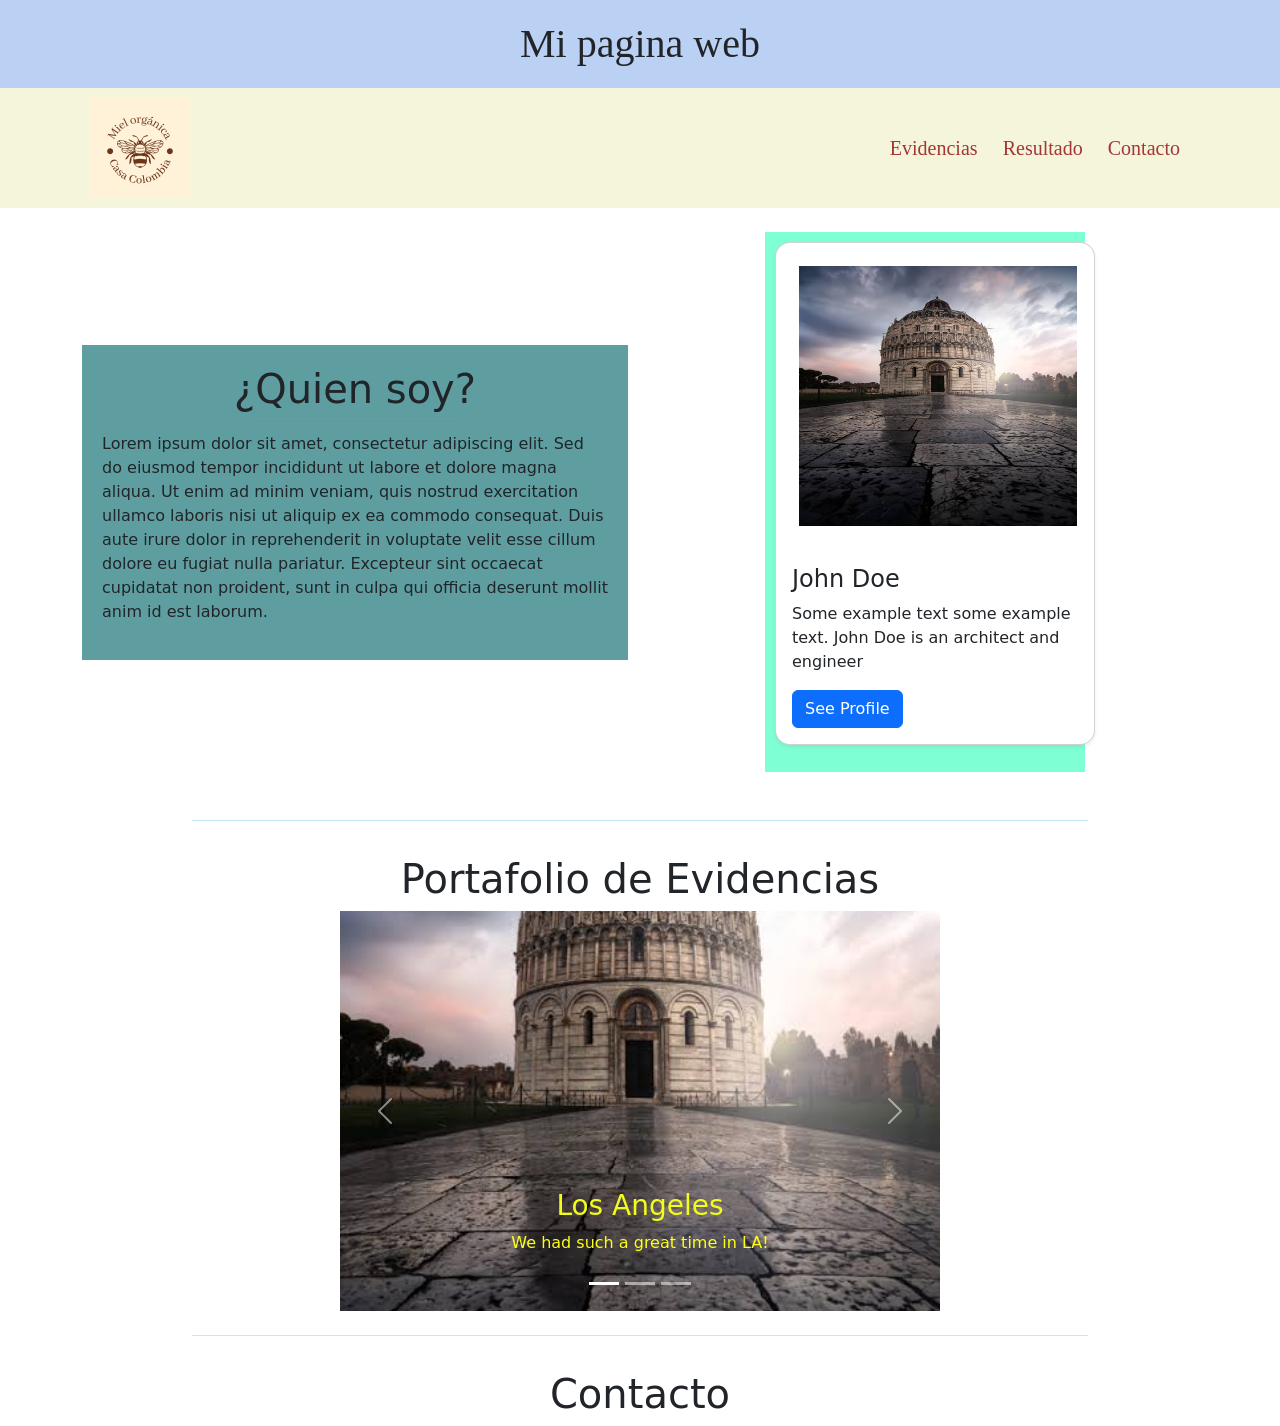
<file: index.html>
<!DOCTYPE html>
<html lang="en">
<head>
    <meta charset="UTF-8">
    <meta name="viewport" content="width=device-width, initial-scale=1.0">
    <title>Document</title>
    <link href="https://cdn.jsdelivr.net/npm/bootstrap@5.3.3/dist/css/bootstrap.min.css" rel="stylesheet">
    
    <link rel="stylesheet" href="style.css">
</head>
<body>
    <header ><h1>Mi pagina web</h1></header>
    <nav>
        <img src="Imagenes/imglog/log1.jpg" alt="logotipo1">

        <div>
            <a href="seccionevidencia/index2.html">Evidencias</a>
            <a href="">Resultado</a>
            <a href="index.html">Contacto</a>
        </div>
        
    </nav>

<main class="container my-4">
    <!-- Fila principal que divide en dos columnas de forma responsiva -->
    <div class="row align-items-center">
        
        <!-- Columna de la izquierda (Texto "¿Quién soy?") -->
        <div class="col-12 col-lg-6 mb-4 mb-lg-0">
            <section>
                <h1>¿Quien soy?</h1>
                <hr class="linea-decorativa">
                <p>
                    Lorem ipsum dolor sit amet, consectetur adipiscing elit. Sed do eiusmod tempor incididunt ut labore et dolore magna aliqua.
                    Ut enim ad minim veniam, quis nostrud exercitation ullamco laboris nisi ut aliquip ex ea commodo consequat. 
                    Duis aute irure dolor in reprehenderit in voluptate velit esse cillum dolore eu fugiat nulla pariatur.
                    Excepteur sint occaecat cupidatat non proident, sunt in culpa qui officia deserunt mollit anim id est laborum.
                </p>
            </section>
        </div>

        <!-- Columna de la derecha (La Card) -->
        <div class="col-12 col-lg-6 d-flex justify-content-center">
            <aside>
                <!-- Quitamos el style="width:400px" fijo para que la card se adapte a la columna -->
                <div class="card shadow-sm" style="width: 100%; max-width: 380px;">
                    <img class="card-img-top" src="Imagenes/imglog/img1.jpg" alt="Card image">
                    <div class="card-body">
                      <h4 class="card-title">John Doe</h4>
                      <p class="card-text">Some example text some example text. John Doe is an architect and engineer</p>
                      <a href="#" class="btn btn-primary">See Profile</a>
                    </div>
                </div>
            </aside>
        </div>

    </div>
</main>
    <br>
        <hr class="linea-decorativa2">
    <br>
    <h1>Portafolio de Evidencias</h1>

    <!-- Carousel -->
<div id="demo" class="carousel slide" data-bs-ride="carousel">

  <!-- Indicators/dots -->
  <div class="carousel-indicators">
    <button type="button" data-bs-target="#demo" data-bs-slide-to="0" class="active"></button>
    <button type="button" data-bs-target="#demo" data-bs-slide-to="1"></button>
    <button type="button" data-bs-target="#demo" data-bs-slide-to="2"></button>
  </div>

  <!-- The slideshow/carousel -->
  <div class="carousel-inner">
    <div class="carousel-item active">
      <img src="Imagenes/imglog/img1.jpg" alt="Los Angeles" class="d-block" style="width:100%">
      <div class="carousel-caption">
        <h3>Los Angeles</h3>
        <p>We had such a great time in LA!</p>
      </div>
    </div>
    <div class="carousel-item">
      <img src="Imagenes/imglog/log1.jpg" alt="Chicago" class="d-block" style="width:100%">
      <div class="carousel-caption">
        <h3>Chicago</h3>
        <p>Thank you, Chicago!</p>
      </div> 
    </div>
    <div class="carousel-item">
      <img src="Imagenes/imglog/img1.jpg" alt="New York" class="d-block" style="width:100%">
      <div class="carousel-caption">
        <h3>New York</h3>
        <p>We love the Big Apple!</p>
      </div>  
    </div>
  </div>

  <!-- Left and right controls/icons -->
  <button class="carousel-control-prev" type="button" data-bs-target="#demo" data-bs-slide="prev">
    <span class="carousel-control-prev-icon"></span>
  </button>
  <button class="carousel-control-next" type="button" data-bs-target="#demo" data-bs-slide="next">
    <span class="carousel-control-next-icon"></span>
  </button>
</div>

    <br>
        <hr class="linea-decorativa2">
    <br>
    <footer><h1>Contacto</h1></footer>

    <script src="script.js"></script>

    <script src="https://cdn.jsdelivr.net/npm/bootstrap@5.3.3/dist/js/bootstrap.bundle.min.js"></script>
</body>
</html>
</file>
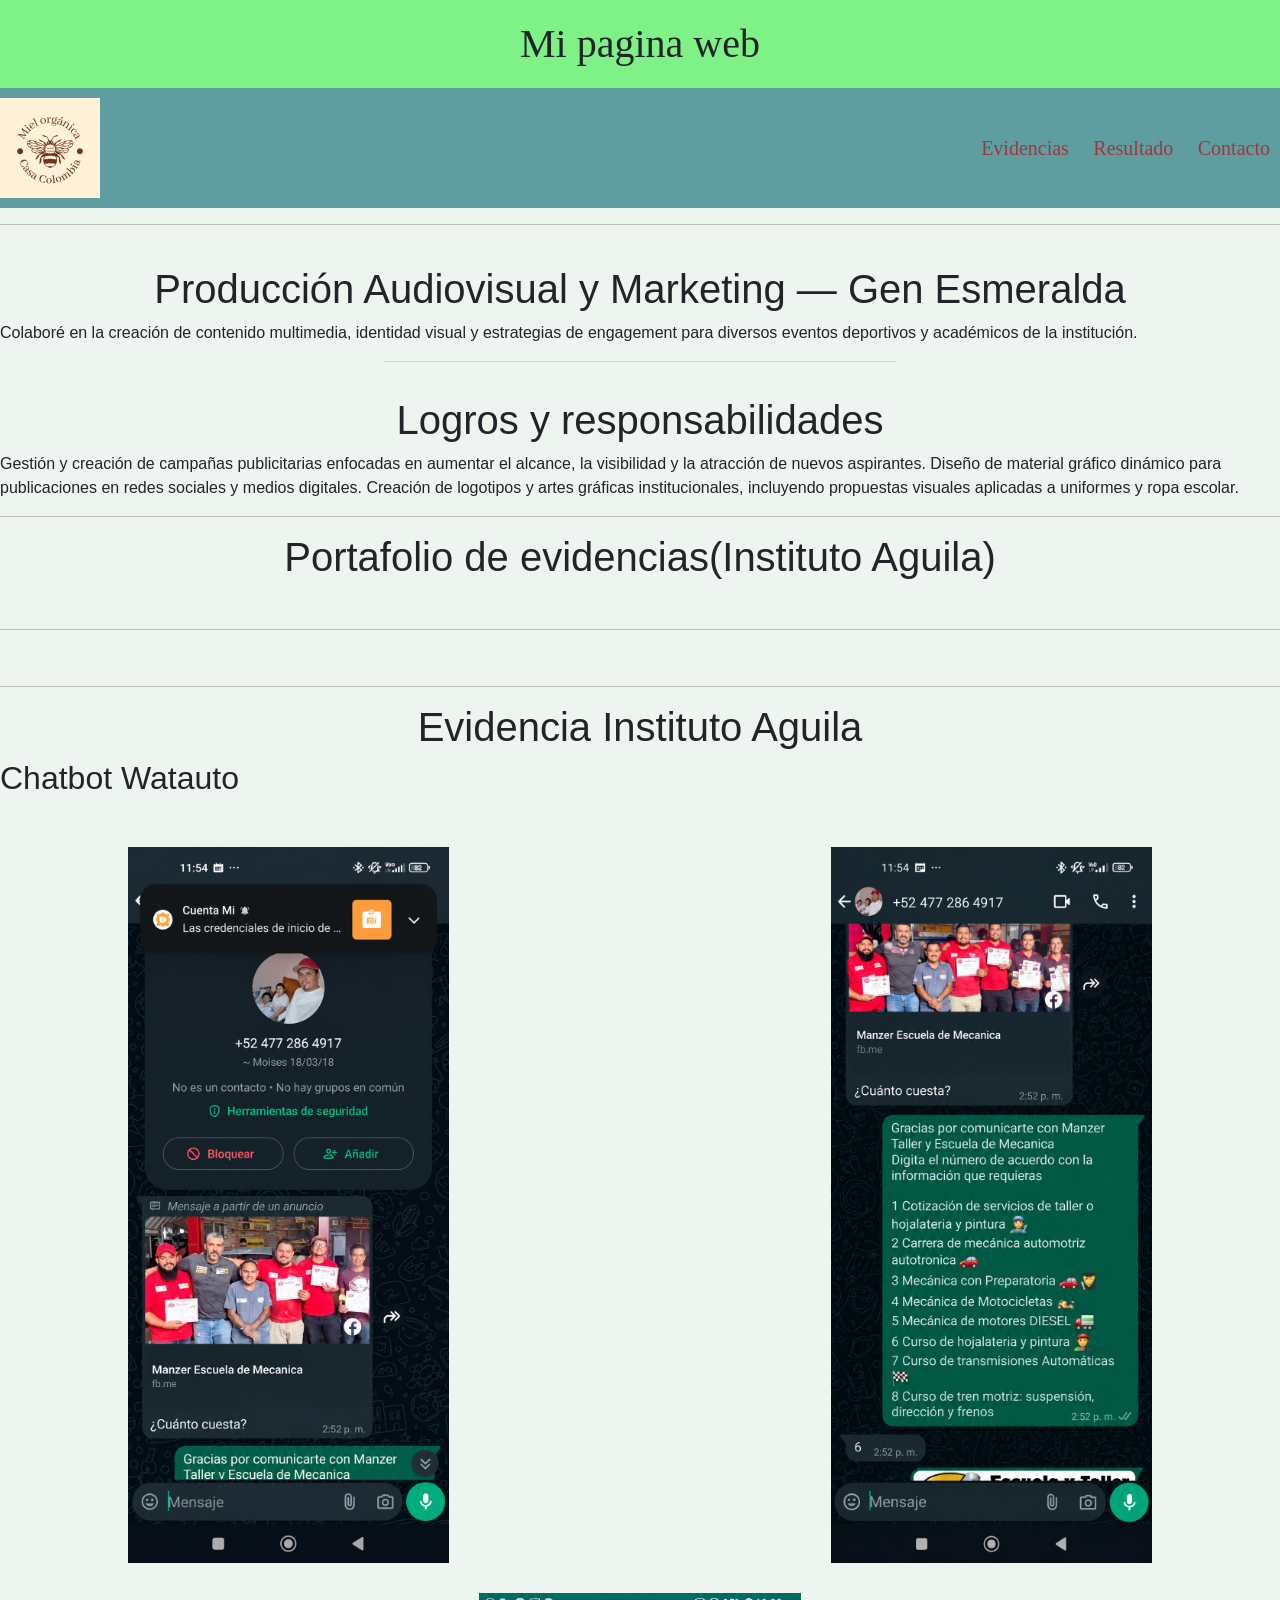
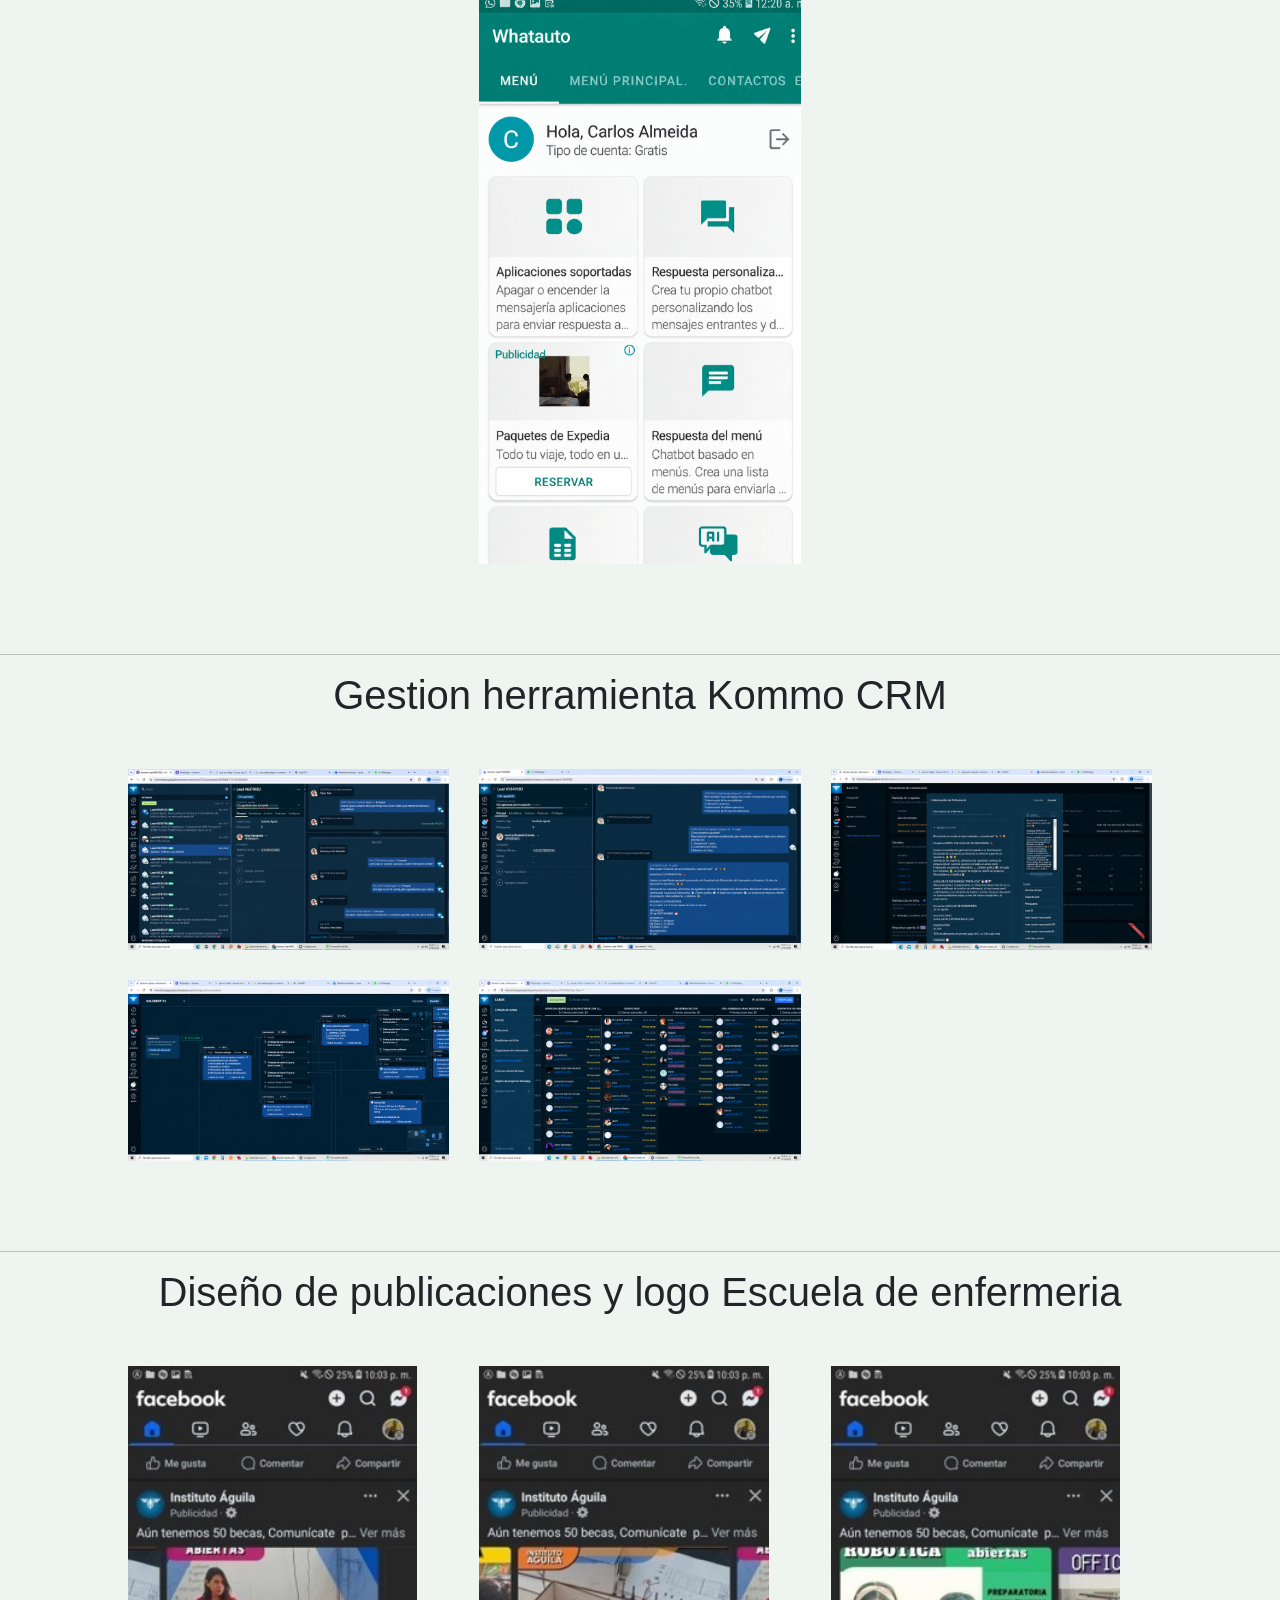
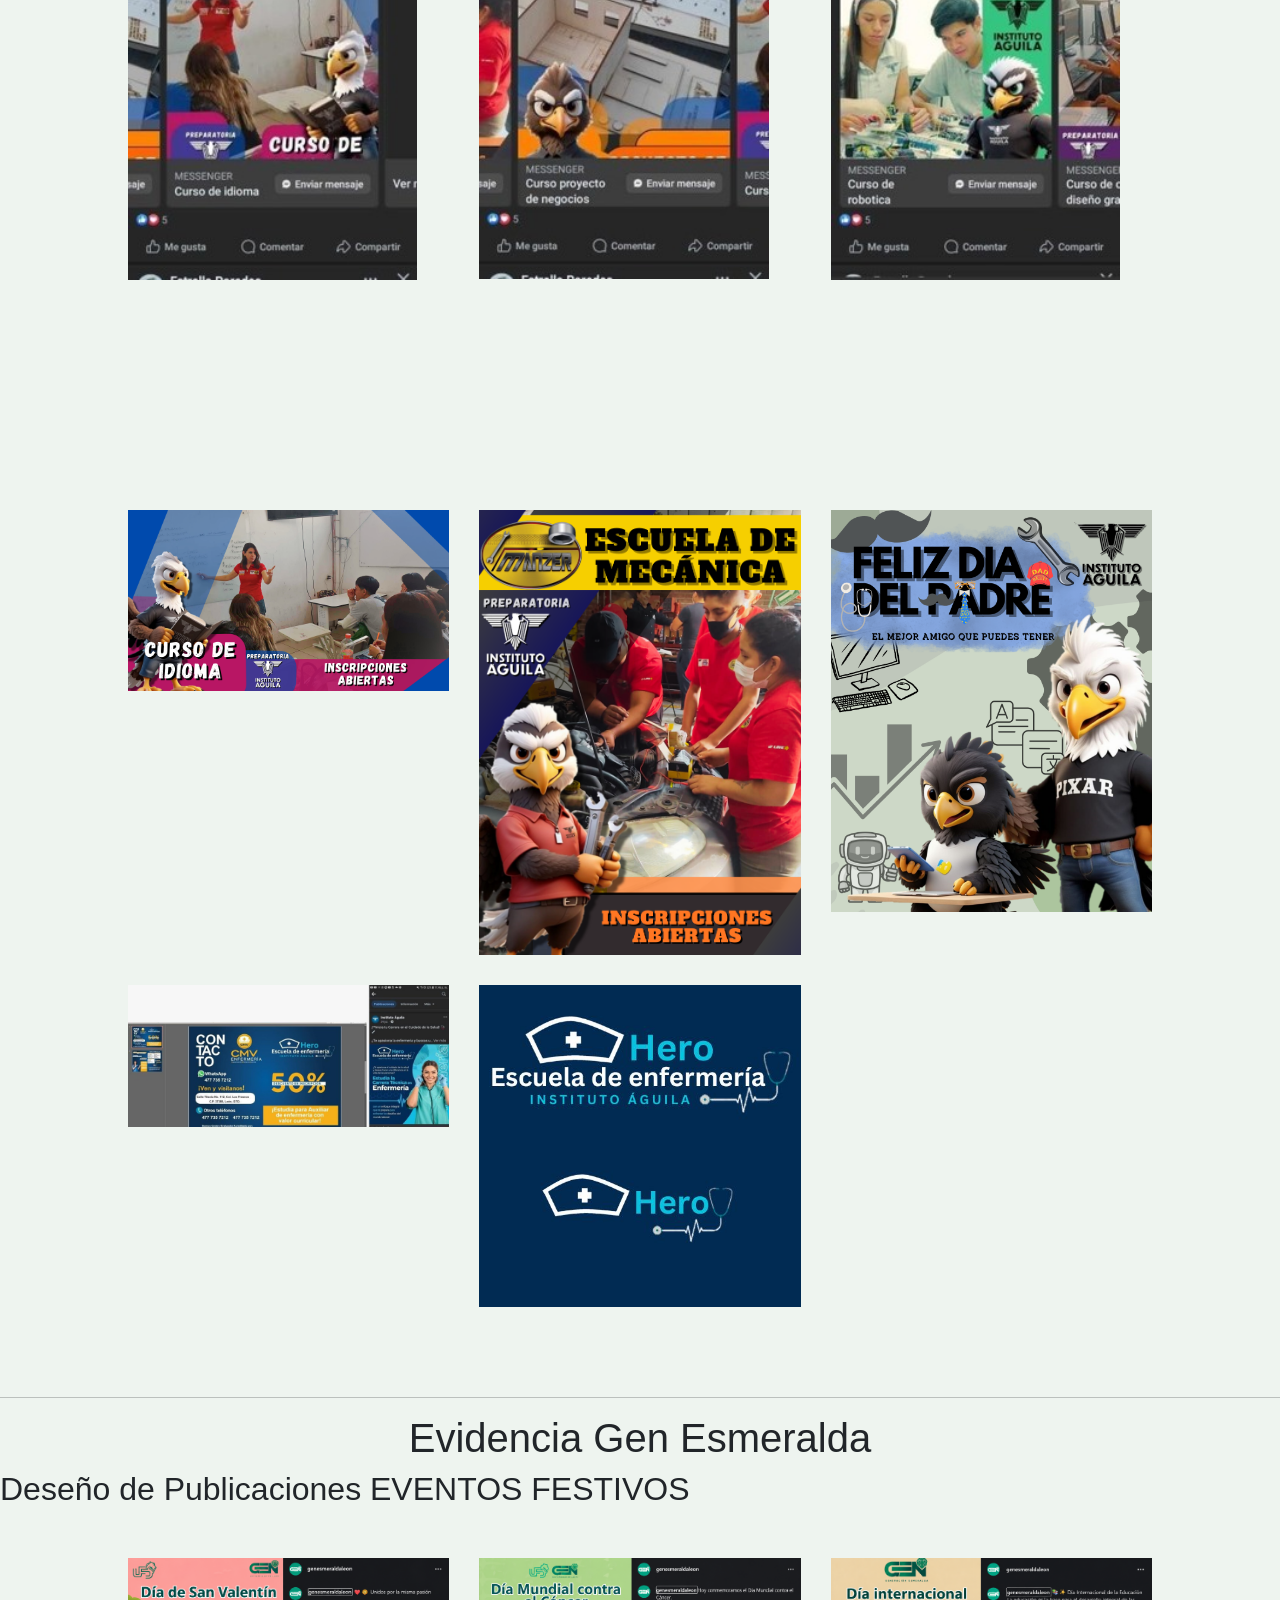
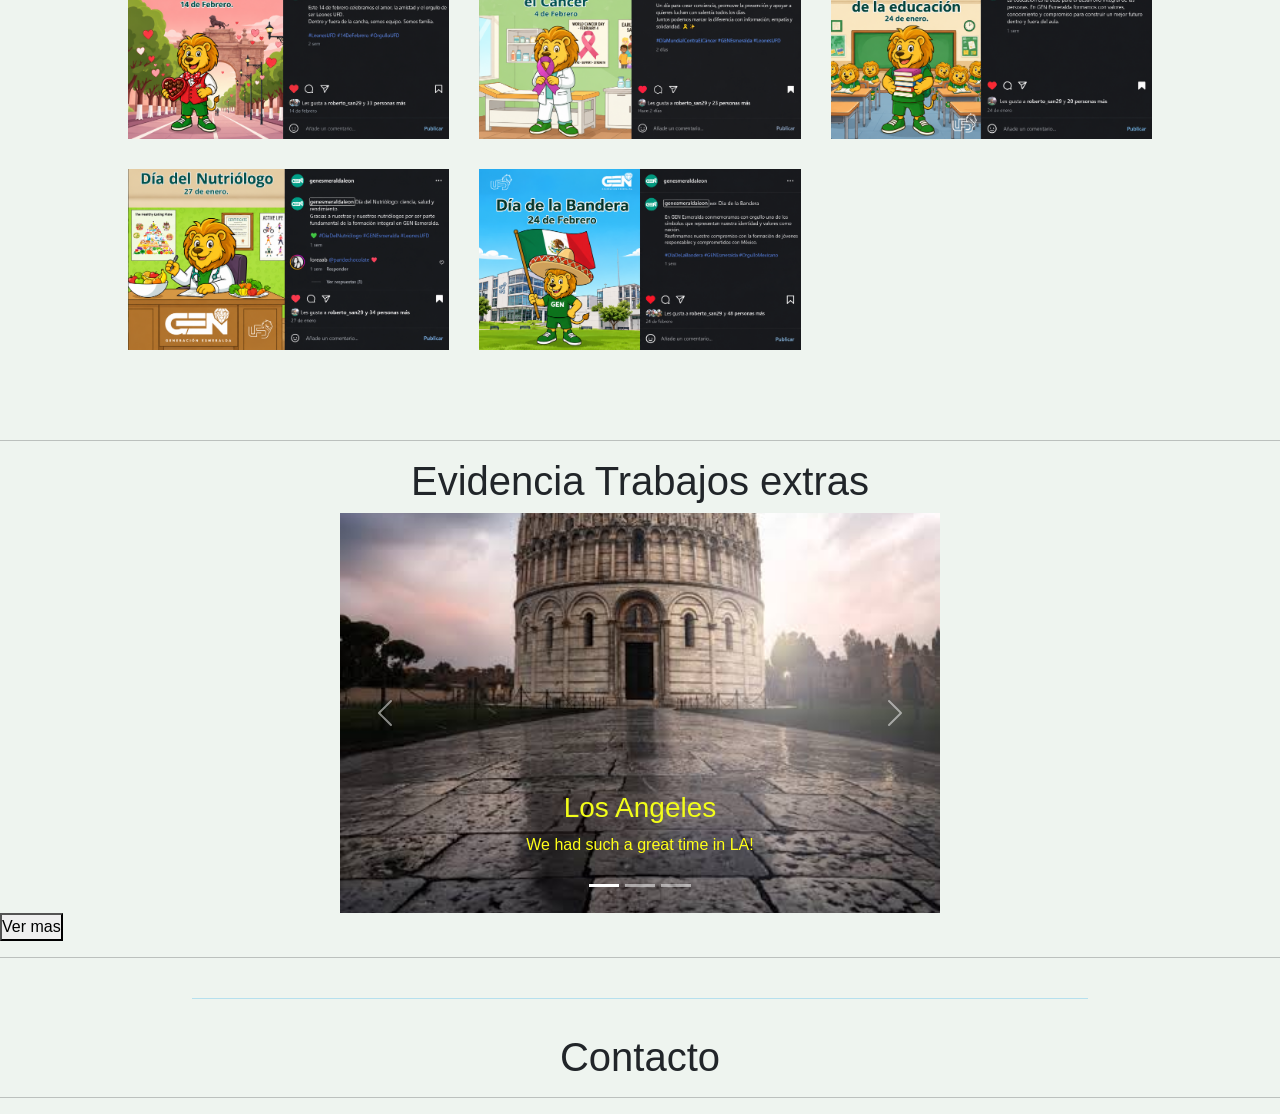
<file: seccionevidencia/index2.html>
<!DOCTYPE html>
<html lang="en">
<head>
    <meta charset="UTF-8">
    <meta name="viewport" content="width=device-width, initial-scale=1.0">
    <title>Document</title>
    <link href="https://cdn.jsdelivr.net/npm/bootstrap@5.3.3/dist/css/bootstrap.min.css" rel="stylesheet">
    <link rel="stylesheet" href="style2.css">
</head>
<body>
    <header ><h1 class="cabeza">Mi pagina web</h1></header>
    <nav>
        <img src="../Imagenes/imglog/log1.jpg" alt="logotipo1">

        <div>
            <a href="">Evidencias</a>
            <a href="">Resultado</a>
            <a href="../index.html">Contacto</a>
        </div>
        
    </nav>
<hr>
<main class="contenedor1">
    <section >
        <br>
        <h1>Producción Audiovisual y Marketing — Gen Esmeralda</h1>
        <p> Colaboré en la creación de contenido multimedia, identidad visual y estrategias de engagement para diversos eventos deportivos y académicos de la institución.</p>
        
        <hr class="linea-decorativa">
        <br>
        <h1>Logros y responsabilidades</h1>
        <p>
            Gestión y creación de campañas publicitarias enfocadas en aumentar el alcance, la visibilidad y la atracción de nuevos aspirantes.
            Diseño de material gráfico dinámico para publicaciones en redes sociales y medios digitales.
            Creación de logotipos y artes gráficas institucionales, incluyendo propuestas visuales aplicadas a uniformes y ropa escolar.
        </p>
        
    </section>
<hr>
    <aside>
      <h1>Portafolio de evidencias(Instituto Aguila)</h1>
    </aside>
</main>
    <br>
        <hr>
    <br>
<hr>
<section>
  <!-- Contenedor de la vista de pantalla completa (Modal) -->
    <div class="full-img" id="fullImgBox">
        <img src="../Imagenes/imglog/log1.jpg" id="fullImg"><button onclick="alert('Informacion sobre la primer ejemplo de evidencia del Instituto Aguila!')">Leer mas</button>
        <span onclick="closeImg()">&#x2715;</span>
    </div>

    <!-- Título de la galería 1 -->
    <h1><span>Evidencia Instituto Aguila</span></h1>
    <h2>Chatbot Watauto</h2>

    <!-- Contenedor principal de la galería de imágenes -->
    <div class="img-gallery">
        <img src="../Imagenes/evidencesIA/img1.png" onclick="openFullImg(this.src)" >
          <object></object>

        <img src="../Imagenes/evidencesIA/img3.png" onclick="openFullImg(this.src)" >
            <object></object>

        <img src="../Imagenes/evidencesIA/img2.png" onclick="openFullImg(this.src)" >

      



    </div>
    <br>
    <!--
    <div class="contenedor-video">
    <iframe width="560" height="315" src="https://www.youtube.com/embed/eE6AWlYPj_8?si=BuyLlF7VaMGmmLel" title="YouTube video player" frameborder="0" allow="accelerometer; autoplay; clipboard-write; encrypted-media; gyroscope; picture-in-picture; web-share" referrerpolicy="strict-origin-when-cross-origin" allowfullscreen></iframe>
</div>
-->

    <hr>

    <div class="full-img" id="fullImgBox2">
        <img src="../Imagenes/imglog/log1.jpg" id="fullImg2"><button onclick="alert('En esta GALERIA se muestra evidencia de lo realizado con respecto al carrucel de 5 materias como promocion del Instituto aguila como lo es <h1>Logros y responsabilidades</h1>!')">Leer mas</button>
        <span onclick="closeImg2()">X</span>
    </div>

    <!-- Título de la galería 2 -->
    <h1><span>Gestion herramienta Kommo CRM</span></h1>

    <!-- Contenedor principal de la galería de imágenes -->
    <div class="img-gallery">
        <img src="../Imagenes/evidencesIA/img4.png" onclick="openFullImg(this.src)" >

        <img src="../Imagenes/evidencesIA/img5.png" onclick="openFullImg(this.src)" >

        <img src="../Imagenes/evidencesIA/img6.png" onclick="openFullImg(this.src)" >

        <img src="../Imagenes/evidencesIA/img7.png" onclick="openFullImg(this.src)" >
        
        <img src="../Imagenes/evidencesIA/img8.png" onclick="openFullImg(this.src)" >
    </div>
<br>
<!--
    <div class="contenedor-video">
    <iframe width="560" height="315" src="https://www.youtube.com/embed/HYutI_oVNaY?si=4a-HLDiAW8icSiJo" title="YouTube video player" frameborder="0" allow="accelerometer; autoplay; clipboard-write; encrypted-media; gyroscope; picture-in-picture; web-share" referrerpolicy="strict-origin-when-cross-origin" allowfullscreen></iframe>
</div>
-->
<!-- jiosdlcihaslkh -->
<hr>


<div class="full-img" id="fullImgBox2">
        <img src="../Imagenes/imglog/log1.jpg" id="fullImg2"><button onclick="alert('En esta GALERIA se muestra evidencia de lo realizado con respecto al carrucel de 5 materias como promocion del Instituto aguila como lo es <h1>Logros y responsabilidades</h1>!')">Leer mas</button>
        <span onclick="closeImg2()">X</span>
    </div>

    <!-- Título de la galería 3 -->
    <h1><span>Diseño de publicaciones y logo Escuela de enfermeria</span></h1>

    <!-- Contenedor principal de la galería de imágenes -->
     <div class="img-gallery2">
        <img src="../Imagenes/evidencesIA/img10.jpeg" >
        <img src="../Imagenes/evidencesIA/img11.jpeg" >
        <img src="../Imagenes/evidencesIA/img12.jpeg" >
        <object data="" type=""></object>
        
    </div>

    <div class="img-gallery">
        <img src="../Imagenes/evidencesIA/img14.png" onclick="openFullImg(this.src)">
      <img src="../Imagenes/evidencesIA/img15.png" onclick="openFullImg(this.src)">
      <img src="../Imagenes/evidencesIA/img16.png" onclick="openFullImg(this.src)">
        <img src="../Imagenes/evidencesIA/img13.jpeg" onclick="openFullImg(this.src)" >
        <img src="../Imagenes/evidencesIA/Hero.jpg" onclick="openFullImg(this.src)" >
    </div>

    
      
<br>

<!--
    <div class="contenedor-video">
    <iframe width="560" height="315" src="https://www.youtube.com/embed/HYutI_oVNaY?si=4a-HLDiAW8icSiJo" title="YouTube video player" frameborder="0" allow="accelerometer; autoplay; clipboard-write; encrypted-media; gyroscope; picture-in-picture; web-share" referrerpolicy="strict-origin-when-cross-origin" allowfullscreen></iframe>
</div>
-->
<hr>

<div class="full-img" id="fullImgBox2">
        <img src="../Imagenes/imglog/log1.jpg" id="fullImg2"><button onclick="alert('En esta GALERIA se muestra evidencia de lo realizado con respecto al carrucel de 5 materias como promocion del Instituto aguila como lo es <h1>Logros y responsabilidades</h1>!')">Leer mas</button>
        <span onclick="closeImg2()">X</span>
    </div>

    <!-- Título de la galería 4 -->
    <h1><span>Evidencia Gen Esmeralda</span></h1>
     <h2>Deseño de Publicaciones EVENTOS FESTIVOS</h2>

    <!-- Contenedor principal de la galería de imágenes -->
    <div class="img-gallery">
        <img src="../Imagenes/evidenciaGE/img1.png" onclick="openFullImg2(this.src)" >

        <img src="../Imagenes/evidenciaGE/img2.png" onclick="openFullImg2(this.src)" >

        <img src="../Imagenes/evidenciaGE/img3.png" onclick="openFullImg2(this.src)" >

        <img src="../Imagenes/evidenciaGE/img4.png" onclick="openFullImg2(this.src)" >

        <img src="../Imagenes/evidenciaGE/img5.png" onclick="openFullImg2(this.src)" >

    </div>

  
<br>

<!--
    <div class="contenedor-video">
    <iframe width="560" height="315" src="https://www.youtube.com/embed/HYutI_oVNaY?si=4a-HLDiAW8icSiJo" title="YouTube video player" frameborder="0" allow="accelerometer; autoplay; clipboard-write; encrypted-media; gyroscope; picture-in-picture; web-share" referrerpolicy="strict-origin-when-cross-origin" allowfullscreen></iframe>
</div>

-->

<hr>

<h1><span>Evidencia Trabajos extras</span></h1>
<!-- Contenedor principal de la galería de imágenes 5-->
<!--
    
    <div class="contenedor-video">
    <iframe  width="560" height="315" src="https://www.youtube.com/embed/eE6AWlYPj_8?si=BuyLlF7VaMGmmLel" title="YouTube video player" frameborder="0" allow="accelerometer; autoplay; clipboard-write; encrypted-media; gyroscope; picture-in-picture; web-share" referrerpolicy="strict-origin-when-cross-origin" allowfullscreen></iframe>
</div>
<br>
<div class="contenedor-video">
   <iframe width="560" height="315" src="https://www.youtube.com/embed/tC3IyPVjLCo?si=bO6mg_m16NSCRP7o" title="YouTube video player" frameborder="0" allow="accelerometer; autoplay; clipboard-write; encrypted-media; gyroscope; picture-in-picture; web-share" referrerpolicy="strict-origin-when-cross-origin" allowfullscreen></iframe>
</div>
-->

<!-- CARRUSEL DE EVIDENCIAS-->
 <div id="demo" class="carousel slide" data-bs-ride="carousel">

  <!-- Indicators/dots -->
  <div class="carousel-indicators">
    <button type="button" data-bs-target="#demo" data-bs-slide-to="0" class="active"></button>
    <button type="button" data-bs-target="#demo" data-bs-slide-to="1"></button>
    <button type="button" data-bs-target="#demo" data-bs-slide-to="2"></button>
  </div>

  <!-- The slideshow/carousel -->
  <div class="carousel-inner">
    <div class="carousel-item active">
      <img src="../Imagenes/imglog/img1.jpg" alt="Los Angeles" class="d-block" style="width:100%">
      <div class="carousel-caption">
        <h3>Los Angeles</h3>
        <p>We had such a great time in LA!</p>
      </div>
    </div>
    <div class="carousel-item">
      <img src="../Imagenes/evidenciaGE/img2.png" alt="Chicago" class="d-block" style="width:100%">
      <div class="carousel-caption">
        <h3>Chicago</h3>
        <p>Thank you, Chicago!</p>
      </div> 
    </div>
    <div class="carousel-item">
      <img src="../Imagenes/evidencesIA/img5.png" alt="New York" class="d-block" style="width:100%">
      <div class="carousel-caption">
        <h3>New York</h3>
        <p>We love the Big Apple!</p>
      </div>  
    </div>
  </div>

  <!-- Left and right controls/icons -->
  <button class="carousel-control-prev" type="button" data-bs-target="#demo" data-bs-slide="prev">
    <span class="carousel-control-prev-icon"></span>
  </button>
  <button class="carousel-control-next" type="button" data-bs-target="#demo" data-bs-slide="next">
    <span class="carousel-control-next-icon"></span>
  </button>
</div>
<BUTTon>Ver mas</BUTTon>
    <!-- ldhcskncs -->
  
</section>
<hr>
    <br>
        <hr class="linea-decorativa2">
    <br>
    <footer><h1>Contacto</h1></footer>
    <script src="script2.js"></script>
    <script src="https://cdn.jsdelivr.net/npm/bootstrap@5.3.3/dist/js/bootstrap.bundle.min.js"></script>

<hr>
</body>
</html>
</file>
<file: style.css>
header h1 {
    background-color: #bbd1f4;
    text-align: center;      /* Centra el texto correctamente */
    margin: 0;               /* O el margen que prefieras */
    padding: 20px;           /* Un padding normal y equilibrado */
    font-family: fantasy;
    font-weight: 200;
}
/* --------------------------------------------*/
nav{
    background-color: beige;
    display: flex;
    align-items: center;
    justify-content: space-between;
    padding: 10px 90px;
}

nav img {
    width: 100px;
    height: 100px;
    object-fit: contain; /*sirve para que no se deforme la imagen */
}

nav a {
    color:rgb(163, 54, 54);
    text-decoration: none;
    font-weight: 500;
    font-family :fantasy;
    font-size: 20px;
    transition: color 0.3s ease;
    padding: 11px 10px;
}
nav a:hover {
    color: #3B82F6; /* Al pasar el mouse, cambiará de negro a azul de forma gradual en 0.9 segundos */
}

nav div{
    background-color: none;
}
/* --------------------------------------------*/
aside{
    background-color: aquamarine;
    height: 540px;
    width: 320px;
}

aside img {
    width: 320px;
    height: 480px;
    margin: 1%;
}
/*
.contenedor1{
    display: flex;
    justify-content:space-between; 
    gap: 10px;                 
    padding: 20px;
    text-align: center;
}
*/
section{
    background-color: cadetblue;
    padding: 20px;
}

.linea-decorativa {
    border: none;
    height: 1px;
    background-color: #0EA5E9; /* Color azul estilo turquesa */
    width: 40%;                /* Ancho parcial para que se vea elegante y corta */
    margin: 0 auto 10px auto;  /* Centra la línea horizontalmente y deja espacio abajo */
}
/* --------------------------------------------*/
.linea-decorativa2 {
    border: none;
    height: 1px;
    background-color: #0EA5E9; /* Color azul estilo turquesa */
    width: 70%;                /* Ancho parcial para que se vea elegante y corta */
    margin: 0 auto 10px auto;  /* Centra la línea horizontalmente y deja espacio abajo */
}

h1{
    text-align: center;
}

/* Limita el ancho máximo de todo el carrusel en la pantalla */
.carousel {
    max-width: 600px;  /* Puedes cambiar este valor (ej. 500px, 800px) según lo que prefieras */
    margin: 0 auto;    /* Esto centra el carrusel automáticamente */
}

/* Controla la altura fija de las imágenes dentro del carrusel */
.carousel-inner img {
    height: 400px;     /* Ajusta los píxeles de alto que quieras que tengan */
    object-fit: cover; /* Evita que la imagen se estire o deforme, recortando los excedentes con elegancia */
}
.carousel-item h3{
    color: rgb(242, 253, 26);
}
.carousel-item p{
    color: rgb(255, 255, 24);
}

.card {
    max-width: 350px;  /* Controlas el ancho de la tarjeta */
    border-radius: 15px; /* Redondeas las esquinas */
    overflow: hidden;
    margin: 10px; /* El "auto" a los lados empuja la tarjeta exactamente hacia el centro */
}

.card img {
    height: 300px;   
    padding: 20px;  /* Controlas la altura de la imagen de la tarjeta */
}

@media (max-width: 768px) {
    h1 {
        font-size: 24px; /* Hacemos el título más pequeño en móviles */
    }
}
</file>
<file: seccionevidencia/style2.css>
/* Header*/
.cabeza{
    background-color: #7ef286;
    text-align: center;
    margin: 0;               /* O el margen que prefieras */
    padding: 20px;
    font-family: fantasy;
    font-weight: 200;
}

nav {
    background-color: cadetblue;
    padding: 10px 0px;
    display: flex;
    align-items: center;
    justify-content: space-between;
}

nav img{
    width: 100px;
    height: 100px;
    object-fit: contain;
}

nav a {
    color:rgb(163, 54, 54);
    text-decoration: none;
    font-weight: 500;
    font-family :fantasy;
    font-size: 20px;
    transition: color 0.3s ease;
    padding: 11px 10px;
}
nav a:hover {
    color: #3B82F6; /* Al pasar el mouse, cambiará de negro a azul de forma gradual en 0.9 segundos */
}

nav div{
    background-color: none;
}


/* Galerria*/
* {
    margin: 0;
    padding: 0;
    box-sizing: border-box;
}

body {
    background: #eef4ef;
    font-family: sans-serif;
}

/* Estilos del Título principal */



/* Contenedor de la Galería (Grid) */
.img-gallery {
    width: 80%;
    margin: 50px auto;
    display: grid;
    grid-template-columns: repeat(auto-fit, minmax(240px, 1fr));
    gap: 30px;
}

.img-gallery img {
    width: 100%;
    cursor: pointer;
    transition: transform 1s;
}

/* Efecto hover en las imágenes */
.img-gallery img:hover{
    transform: scale(1.2);
}

/* Contenedor Modal de Pantalla Completa */
.full-img {
    width: 100%;
    height: 100vh;
    background: rgba(0, 0, 0, 0.9);
    position: fixed;
    top: 0;
    left: 0;
    display: none; /* Se activa con JavaScript */
    justify-content: center;
    align-items: center;
    z-index: 99;
}


.full-img img {
    width: 90%;
    max-width: 600px;
}

/* Botón de cierre (X) en el modal */
.full-img span {
    position: absolute;
    top: 5%;
    right: 5%;
    font-size: 30px;
    color: #fff;
    cursor: pointer;
}

.contenedor-video {
    display: flex;
    justify-content: center; /* Centra el video horizontalmente */
    align-items: center;     /* Centra verticalmente si hay altura fija */
    width: 100%;
    margin: 20px 0;          /* Espaciado arriba y abajo */
}




/* Media Queries para diseño responsivo */
@media (max-width: 600px) {
  .flex-container {
    flex-direction: column;
  }
}

/* Galerria*/
div img{
    width: 900px;
}

div button{
    background-color: #7ef286;
}

.img-gallery2 {
    width: 80%;
    margin: 50px auto;
    display: grid;
    grid-template-columns: repeat(auto-fit, minmax(240px, 1fr));
    gap: 30px;
}

.img-gallery2 img {
    width: 90%;
    cursor: pointer;
    transition: transform 1s;
}
/* CARRUCEL*/
.linea-decorativa {
    border: none;
    height: 1px;
    background-color: #0EA5E9; /* Color azul estilo turquesa */
    width: 40%;                /* Ancho parcial para que se vea elegante y corta */
    margin: 0 auto 10px auto;  /* Centra la línea horizontalmente y deja espacio abajo */
}
/* --------------------------------------------*/
.linea-decorativa2 {
    border: none;
    height: 1px;
    background-color: #0EA5E9; /* Color azul estilo turquesa */
    width: 70%;                /* Ancho parcial para que se vea elegante y corta */
    margin: 0 auto 10px auto;  /* Centra la línea horizontalmente y deja espacio abajo */
}

h1{
    text-align: center;
}

/* Limita el ancho máximo de todo el carrusel en la pantalla */
.carousel {
    max-width: 600px;  /* Puedes cambiar este valor (ej. 500px, 800px) según lo que prefieras */
    margin: 0 auto;    /* Esto centra el carrusel automáticamente */
}

/* Controla la altura fija de las imágenes dentro del carrusel */
.carousel-inner img {
    height: 400px;     /* Ajusta los píxeles de alto que quieras que tengan */
    object-fit: cover; /* Evita que la imagen se estire o deforme, recortando los excedentes con elegancia */
}
.carousel-item h3{
    color: rgb(242, 253, 26);
}
.carousel-item p{
    color: rgb(255, 255, 24);
}

.card {
    max-width: 350px;  /* Controlas el ancho de la tarjeta */
    border-radius: 15px; /* Redondeas las esquinas */
    overflow: hidden;
    margin: 10px; /* El "auto" a los lados empuja la tarjeta exactamente hacia el centro */
}

.card img {
    height: 300px;   
    padding: 20px;  /* Controlas la altura de la imagen de la tarjeta */
}

@media (max-width: 768px) {
    h1 {
        font-size: 24px; /* Hacemos el título más pequeño en móviles */
    }
}
</file>
